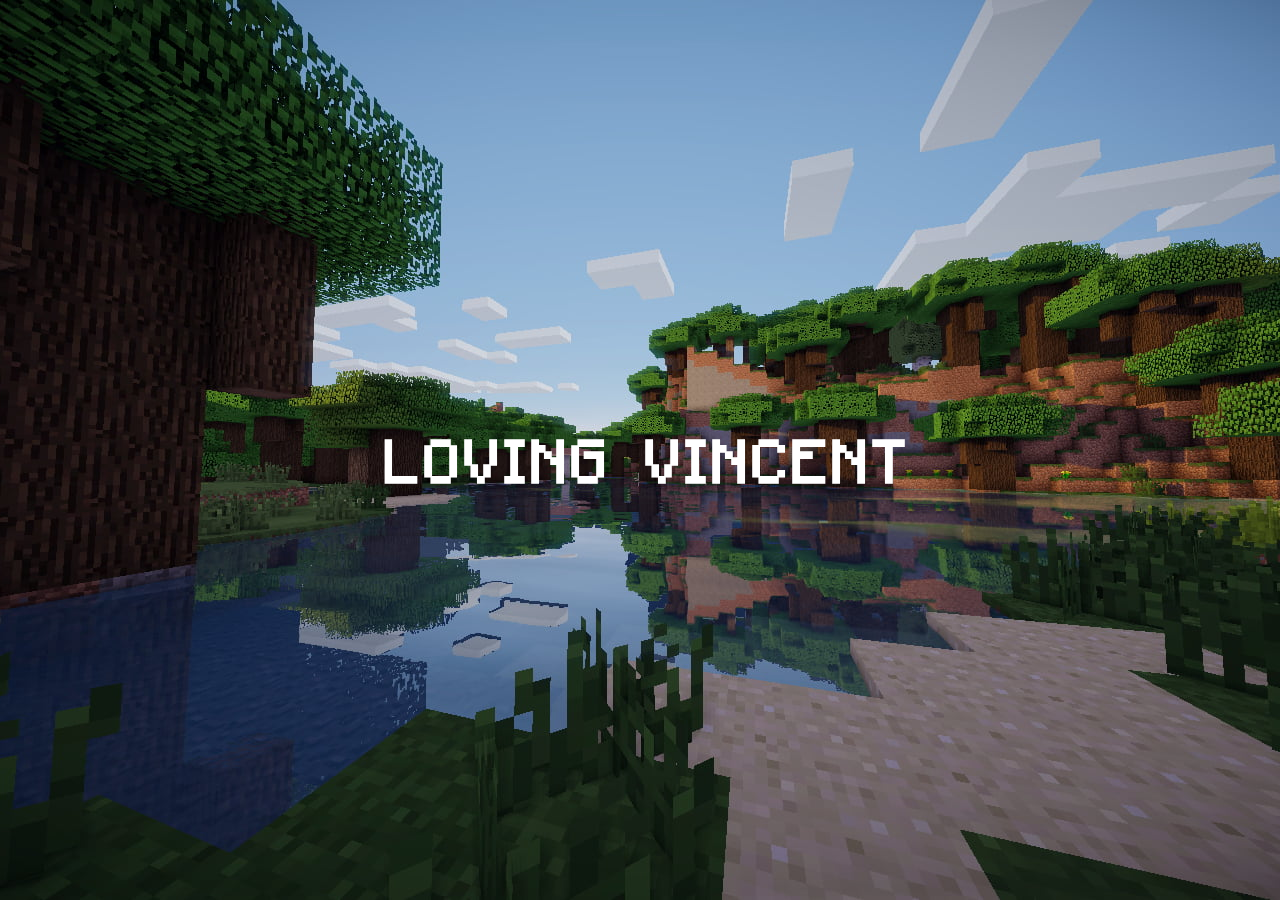
<file: main1(1).html>
<html>
    <head>
        <title>Ntl Hack</title>
        <link rel="stylesheet" href="main.css">
    </head>
<body>
    <center>  
        <div class="typewriter">
            <div class="typewriter-text">LOVING VINCENT</div>
        </div>
    </center>
    <script>
        var timer = setTimeout(function() {
            window.location='main1(2).html'
        }, 6000);
    </script>
    </body>  
    </html>
</file>
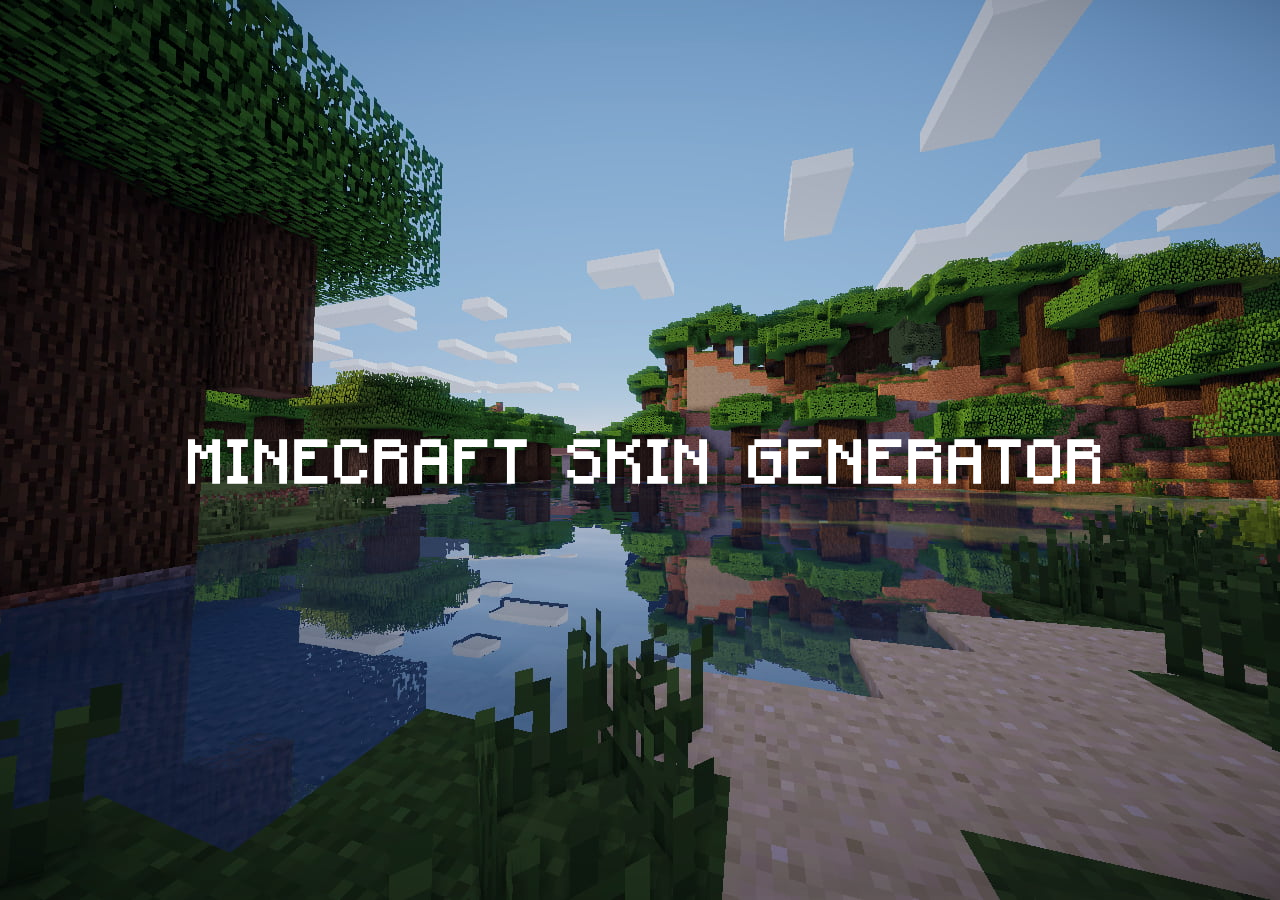
<file: main2(1).html>
<html>
    <head>
        <title>Ntl Hack</title>
        <link rel="stylesheet" href="main.css">
    </head>
<body>
    <center>  
        <div class="typewriter">
            <div class="typewriter-text">MINECRAFT SKIN GENERATOR</div>
        </div>
    </center>
    <script>
        var timer = setTimeout(function() {
            window.location='main2(2).html'
        }, 7000);
    </script>
    </body>  
    </html>
</file>
<file: main.css>
@font-face {
    font-family: Minecraftia;
    src: url([data-uri]);
  }
  
  body {
    background: url("assets/images/main-bg.jpg") no-repeat center fixed;
      background-size: cover;
      position: fixed;
      left: 50%;
      top: 50%;
    transform: translate(-50%,-50%);
      text-align: center;
    font-family: Minecraftia;
    color: white;
  }
  
  img {
    margin-left: 30px;
    margin-top: 20px;
  }
  
  div.heading {
      margin-left: -75px;
  }

  div.our_team {
    border-width:2px;
    border-style:solid;
    border-color:black;
    background-color: black;
  }

  div.heads {
    float: left;
    margin: 2px;
}

div h3 {
    margin-left: 40px;
   margin-top: -20px;
   text-align: center;
}

div h5 {
    margin-left: 40px;
   margin-top: -18px;
   text-align: center;
   color: gray;
}

  table {
    padding: 5% 0%;
  
  }
  
  div.big, a.small {
    border-style: solid;
    border-width: 5px;
    border-color: black;
    color: white;
    background: grey;
  }

  .typewriter {
    font-family: Minecraftia;
	display: inline-block;
}

.typewriter-text {
    display: inline-block;
  	overflow: hidden;
  	letter-spacing: 2px;
 	animation: typing 5s steps(30, end), blink .75s step-end infinite;
    white-space: nowrap;
    font-size: 50px;
    font-weight: 700;
    box-sizing: border-box;
}

@keyframes typing {
    from { 
        width: 0% 
    }
    to { 
        width: 100% 
    }
}

@keyframes blink {
    from, to { 
        border-color: transparent 
    }
    50% { 
        border-color: orange; 
    }
}
</file>
